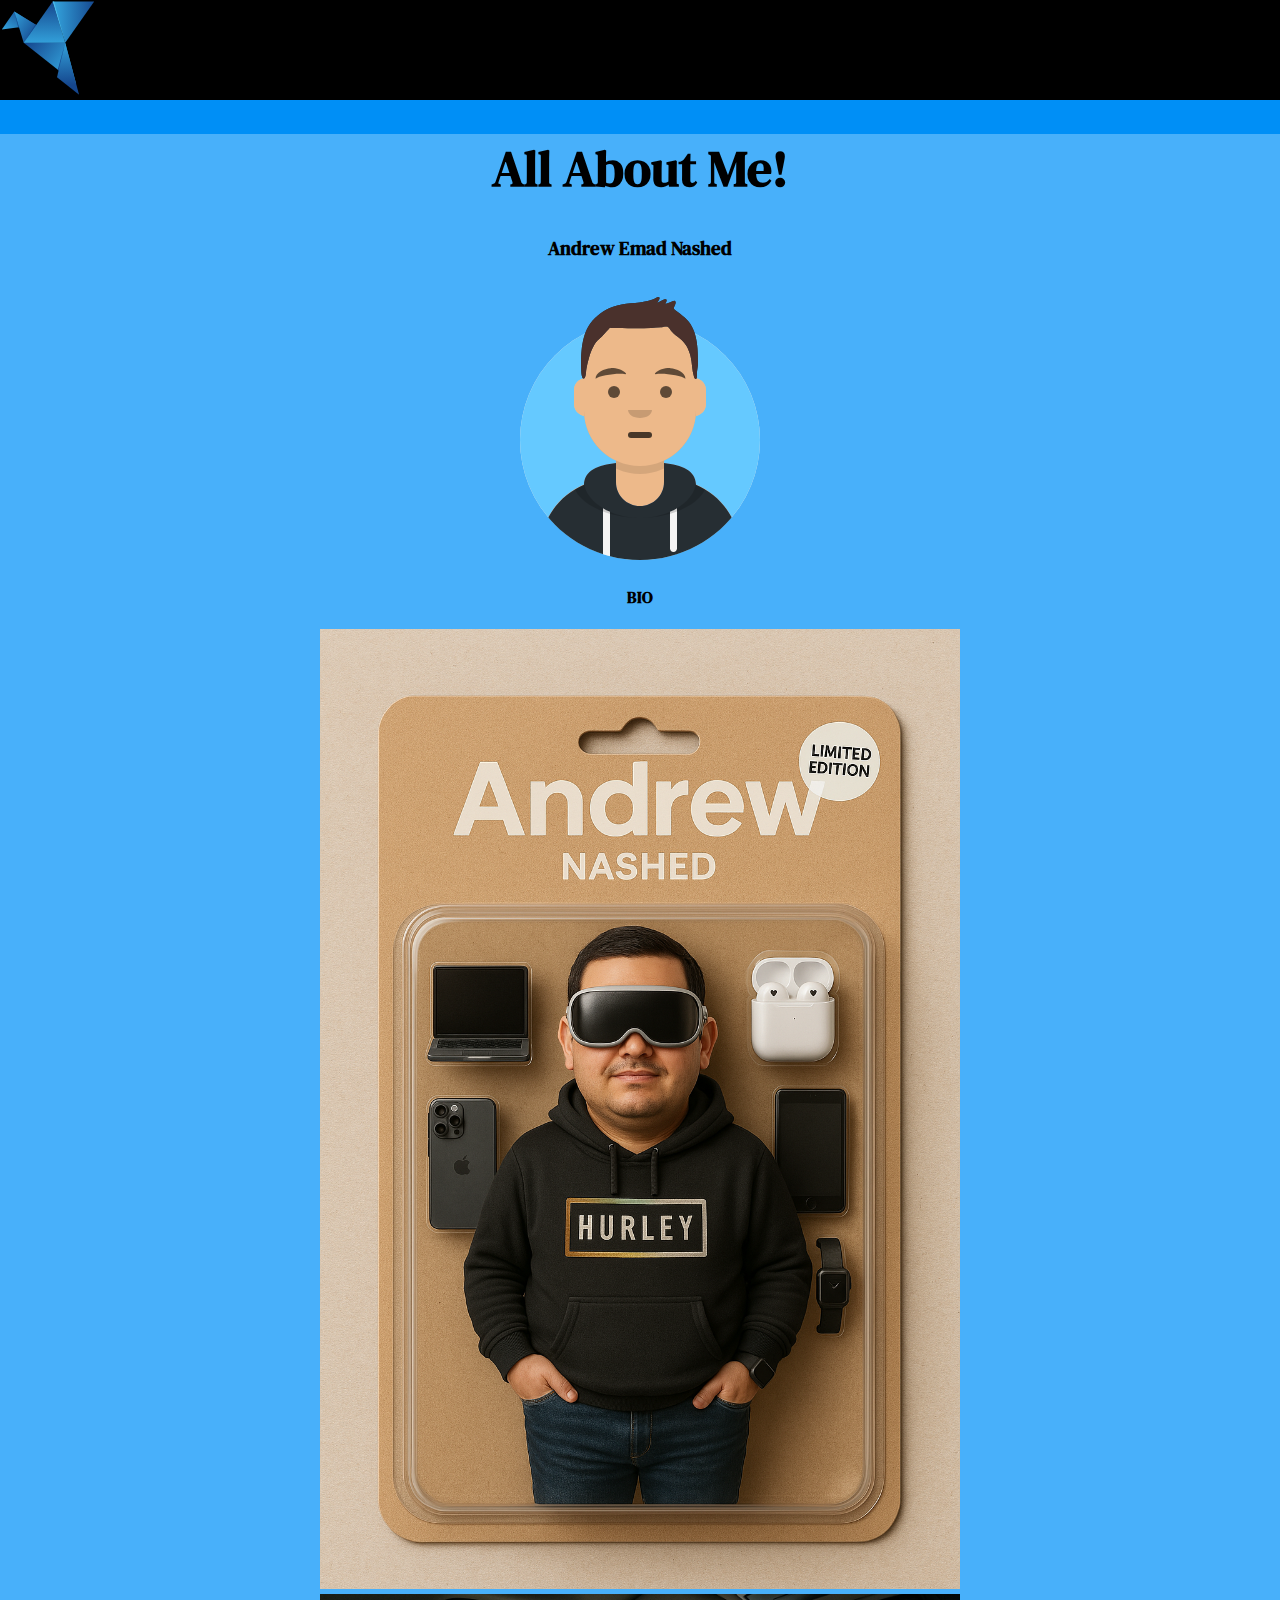
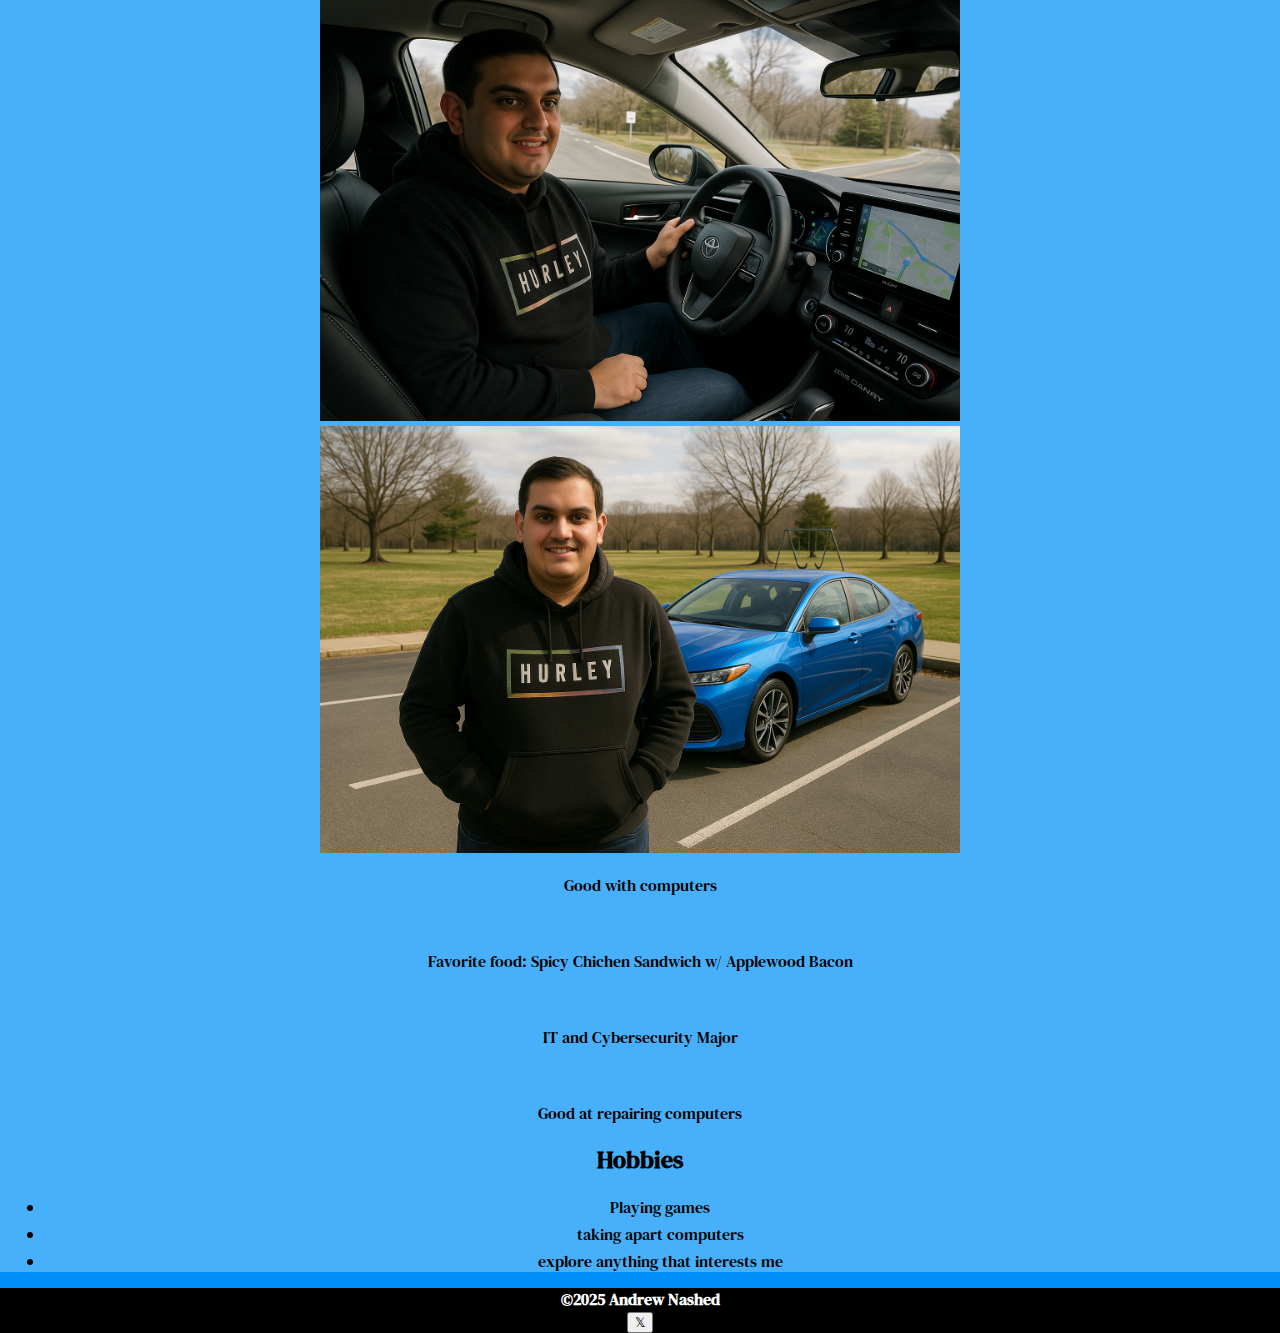
<file: index.html>
<!DOCTYPE html>
<html lang="en">
<head>
    <!--sets the page-->
    <meta charset="UTF-8">
    <meta name="viewport" content="width=device-width, initial-scale=1.0">
    <title>All About Me!</title>
    <!--favicon-->
    <link rel="icon" type="image/ico" href="/img/avataaarsTransparent-2.ico">
    <!--fonts-->
    <link rel="preconnect" href="https://fonts.googleapis.com">
    <link rel="preconnect" href="https://fonts.gstatic.com" crossorigin>
    <link href="https://fonts.googleapis.com/css2?family=DM+Serif+Text:ital@0;1&display=swap" rel="stylesheet">
    <!--
    <link rel="preconnect" href="https://fonts.googleapis.com">
    <link rel="preconnect" href="https://fonts.gstatic.com" crossorigin>
    <link href="https://fonts.googleapis.com/css2?family=DM+Serif+Text:ital@0;1&display=swap" rel="stylesheet">
    -->
    <!--CSS htmlwide-->
    <link rel="stylesheet" href="./css/style.css">
</head>
<body> 
    <header>
        <nav>
            <a href="https://assets.codepen.io/385852/logo-96X96.svg" target="_blank"><img src="/img/bob.svg" alt="blue bird" ></a>
        </nav>
    </header>
    <main> <!-- style="text-align: center;" -->
        <section id="me">
            <h1 class="center">All About Me!</h1>
            <h3 class="center">Andrew Emad Nashed</h3>
            <a href="https://getavataaars.com/?accessoriesType=Blank&clotheColor=Black&clotheType=Hoodie&eyeType=Default&eyebrowType=DefaultNatural&facialHairType=Blank&mouthType=Serious&skinColor=Light&topType=ShortHairShortFlat" target="_blank">
                <img src="/img/avataaars.svg" alt="avataaars of me">
            </a>
            <h4>BIO</h4>
            <section id="images">
                <div class="ai">
                    <img src="/img/AIToy.PNG">
                </div>
                <div class="ai">
                    <img src="/img/AI-Image.png">
                </div>
                <div class="ai">
                    <img src="/img/AIParkImage.png">
                </div>
            </section>
            <p>Good with computers</p>
            <br> <!-- delete the <br>s -->
            <p>Favorite food: Spicy Chichen Sandwich w/ Applewood Bacon</p>
            <br>
            <p>IT and Cybersecurity Major</p>
            <br>
            <p>Good at repairing computers</p>
            <section id="Hobbies">
                <h2>
                    Hobbies
                </h2>
                <ul id="list">
                    <li>
                        Playing games
                    </li>
                    <li>
                        taking apart computers
                    </li>
                    <li>
                        explore anything that interests me
                    </li>
                </ul>
            </section>
            <!--<blockquote class="twitter-tweet" id="media"><p lang="en" dir="ltr">For Dev Betas go to: <a href="https://t.co/U4g2IyKlt0">https://t.co/U4g2IyKlt0</a><br>For Public Betas go to:<a href="https://t.co/gS57yHe24V">https://t.co/gS57yHe24V</a><br>And follow the instructions for os updates</p>&mdash; Tech Talks Channel (@TechTalksPage) <a href="https://twitter.com/TechTalksPage/status/1669408899709976589?ref_src=twsrc%5Etfw">June 15, 2023</a></blockquote> <script async src="https://platform.twitter.com/widgets.js" charset="utf-8"></script>-->
            
        </section>

        <!-- Continue here -->

    </main>
    <footer> <!--  style="text-align: center;" -->
        <h4>©2025 Andrew Nashed</h4>
        <a href="https://www.x.com/techtalkspage" target="_blank" type="button">
        <button id="fbtn">𝕏</button> 
    </a>
    </footer>
</body>
</html>
</file>
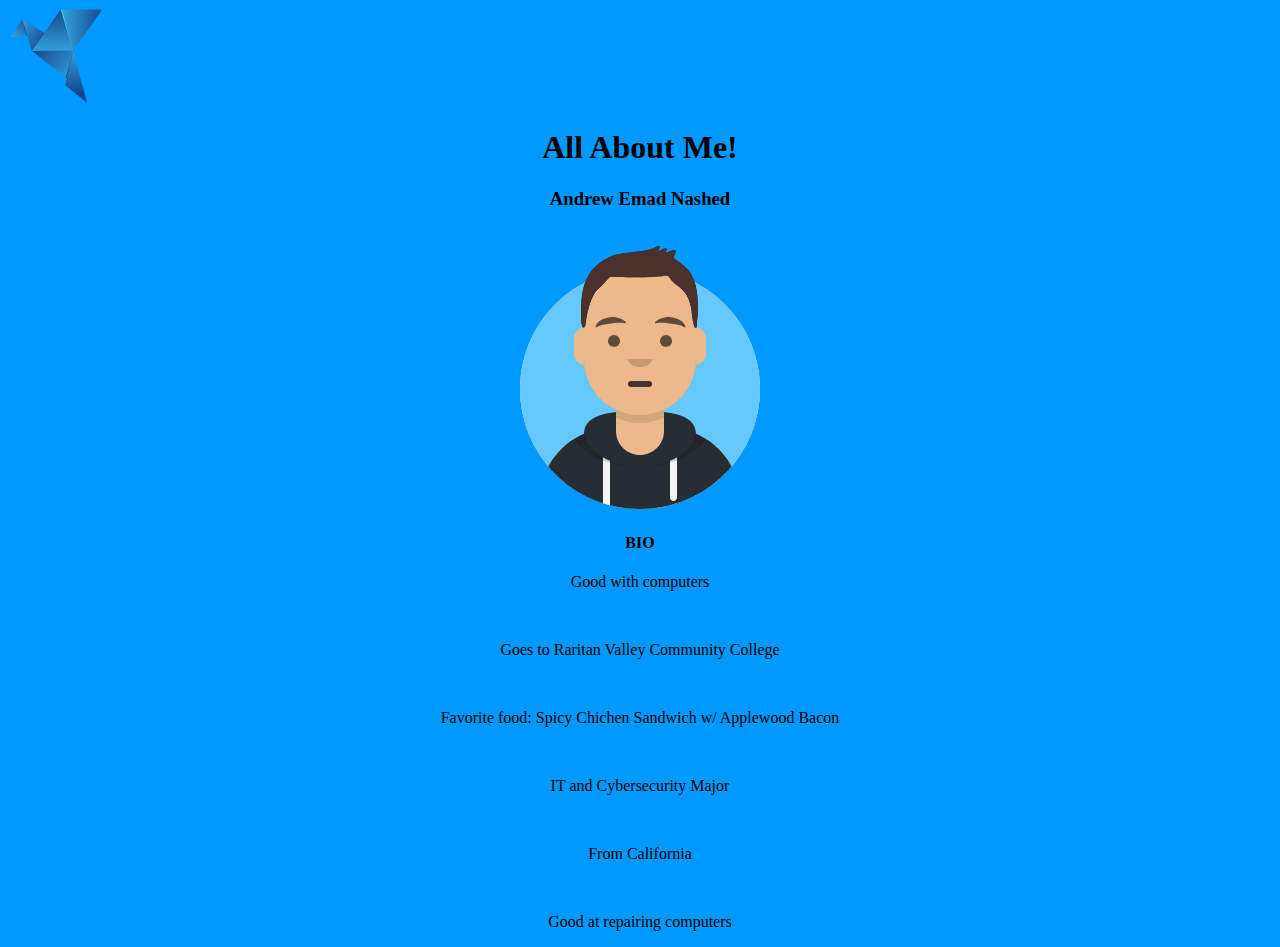
<file: All about me/html/index.html>
<!DOCTYPE html>
<html lang="en">
<head>
    <meta charset="UTF-8">
    <meta name="viewport" content="width=device-width, initial-scale=1.0">
    <link rel="icon" href="/All about me/img/avataaarsTransparent.svg" target="_blank"> <!-- From an old project from highschool I dont remember where I got it from then-->
    <title>All About Me!</title>
</head>

<body style="background-color: #0099FF"> <!--code kinda semi stolen from online lectures-->
    <header>
        <a href="https://assets.codepen.io/385852/logo-96X96.svg"><img src="/All about me/img/bob.svg" alt="blue bird" ></a>
    </header>
    <div style="text-align: center;">
        <!--From old lectures from highchool plus chatgpt for debugging-->
        <section>
            <h1 class="center">All About Me!</h1>
            <h3 class="center">Andrew Emad Nashed</h3>
            <a href="https://getavataaars.com/?accessoriesType=Blank&clotheColor=Black&clotheType=Hoodie&eyeType=Default&eyebrowType=DefaultNatural&facialHairType=Blank&mouthType=Serious&skinColor=Light&topType=ShortHairShortFlat" target="_blank">
            <img src="/All about me/img/avataaars.svg" alt="avataaars of me">
            </a>
        </section>
        <section>
            <h4>BIO</h4>
            <p>Good with computers</p>
            <br>
            <p>Goes to Raritan Valley Community College</p>
            <br>
            <p>Favorite food: Spicy Chichen Sandwich w/ Applewood Bacon</p>
            <br>
            <p>IT and Cybersecurity Major</p>
            <br>
            <p>From California</p>
            <br>
            <p>Good at repairing computers</p>
        </section>
    </div>
    <footer>

    </footer>
</body>

</html>
</file>
<file: css/style.css>
body {
    background-color: #008ff6;
    padding-top: 0%;
    padding: 0%;
    margin:0;
}
header {
    background-color: black;
    /* margin: -10px;*/
    border: none;
    position: relative;
}
main, footer {
    font-family:"DM Serif Text";
    text-align:center;
}
main h1{
    font-size: 50px;
}
footer {
    /* margin: -10px; */
    border: none;
    position: relative;
    background-color: black;
    color:white;
    text-decoration-color: #ffff;
}
footer h4 {
    margin:0;
}
#me {
    background-color: #48b0Fa;
}
#media {
    text-align:center;
    
}
.ai img {
    max-width: 640px;
    height: auto;
}
#list li{
    margin: 5px;
}


/*
#me img {
    width:700px;
    max-width:100%;
}
*/
</file>
